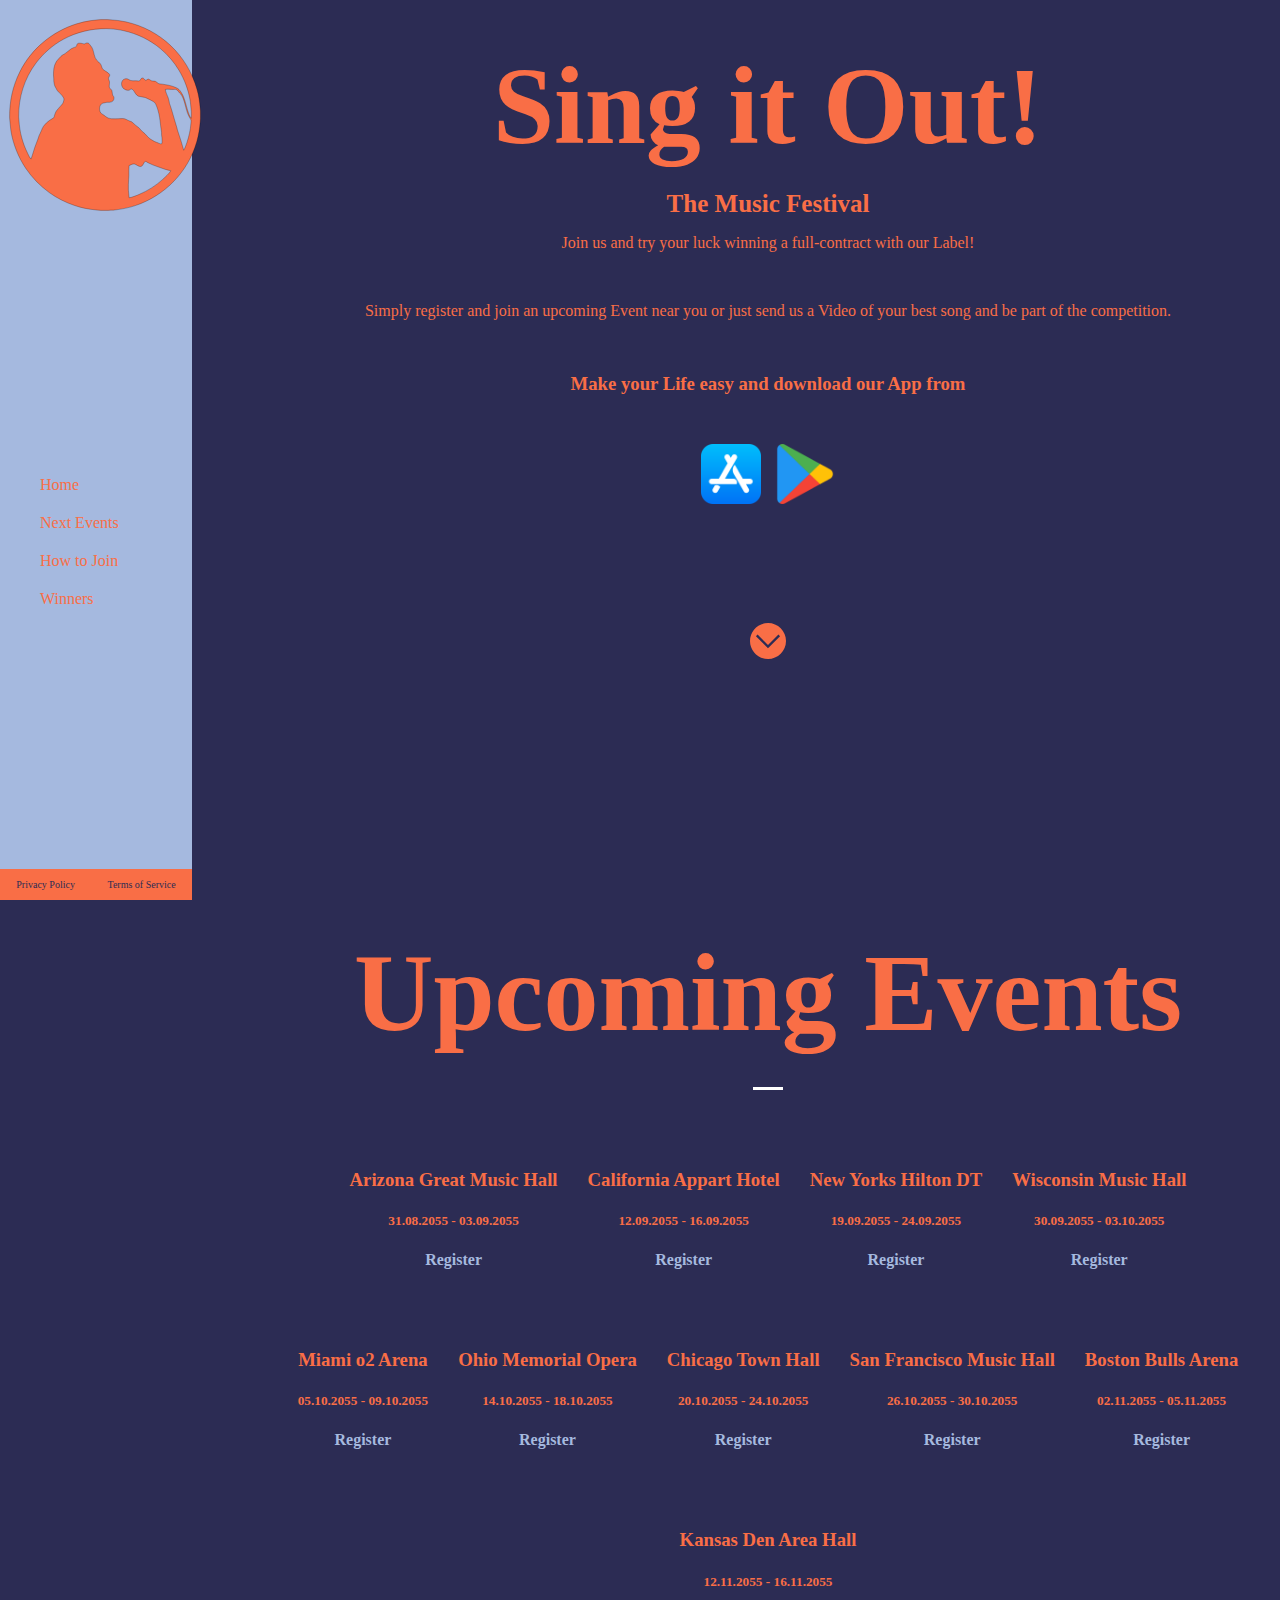
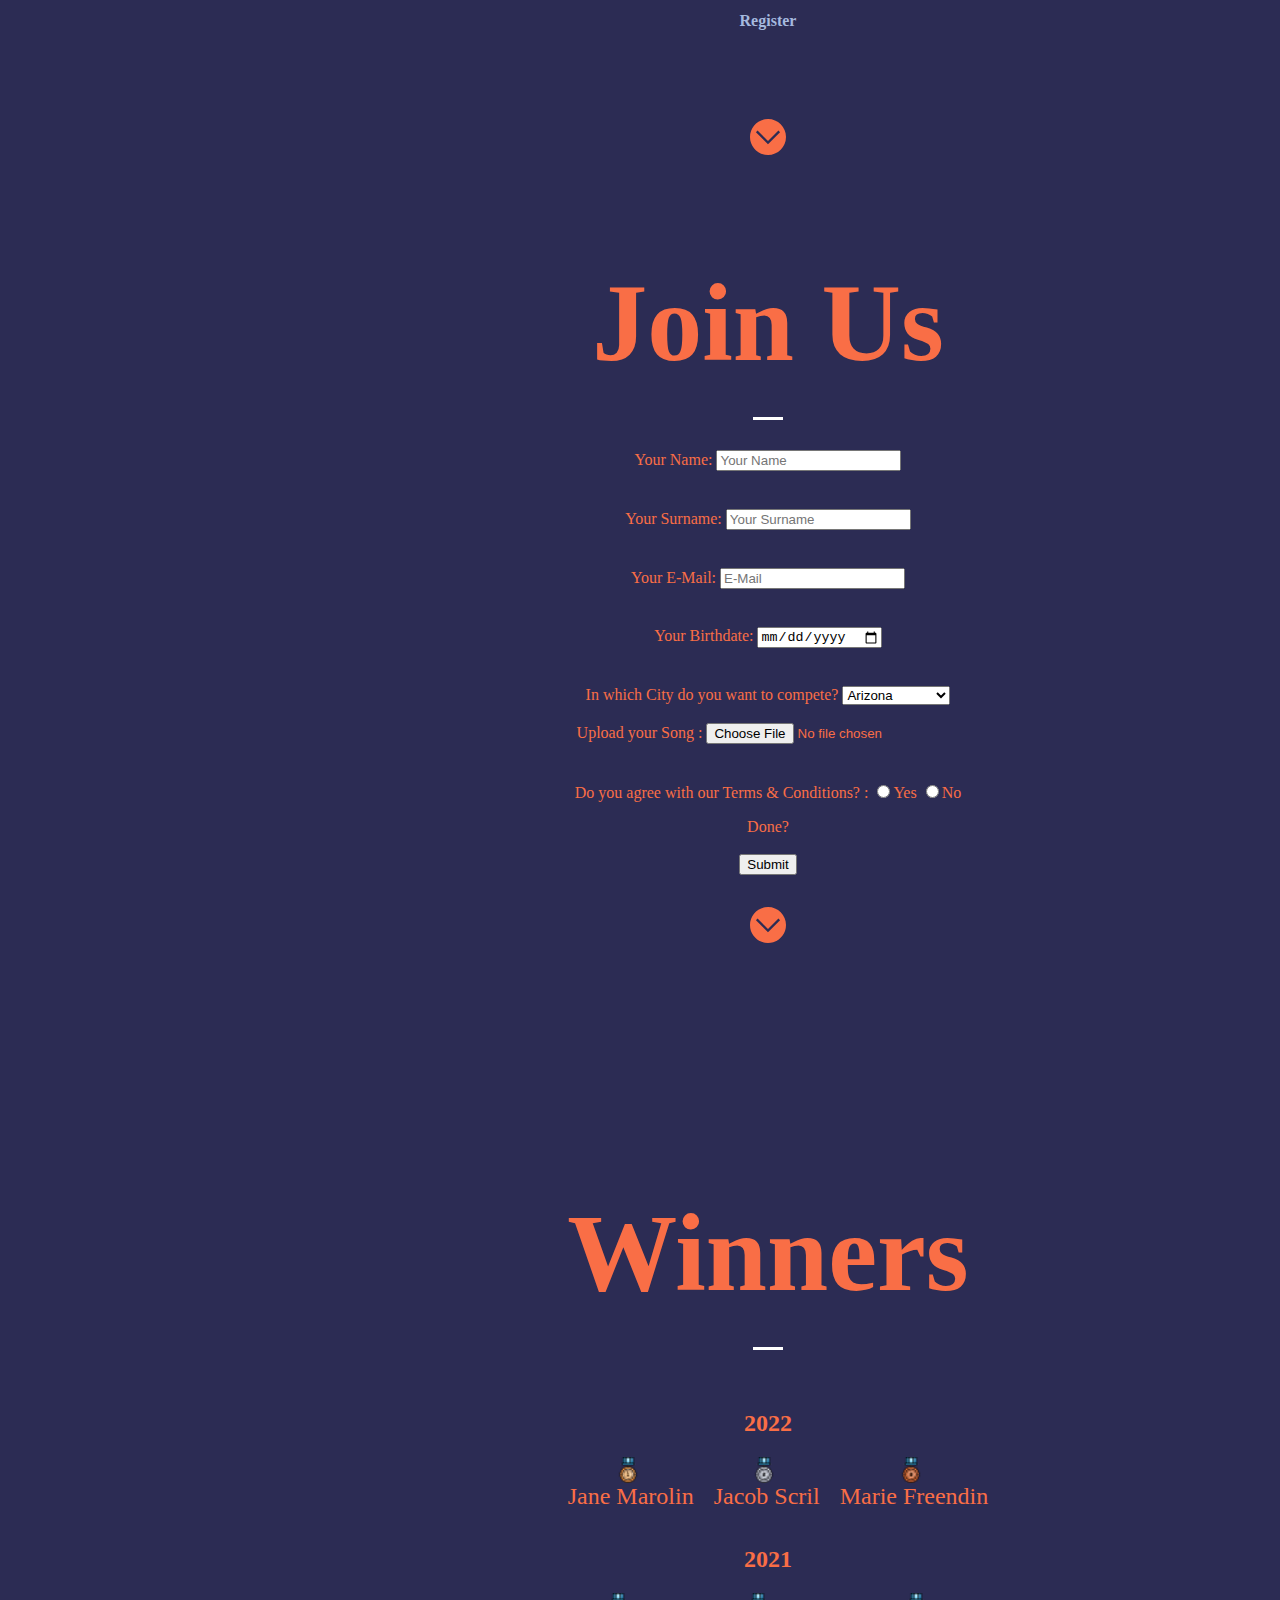
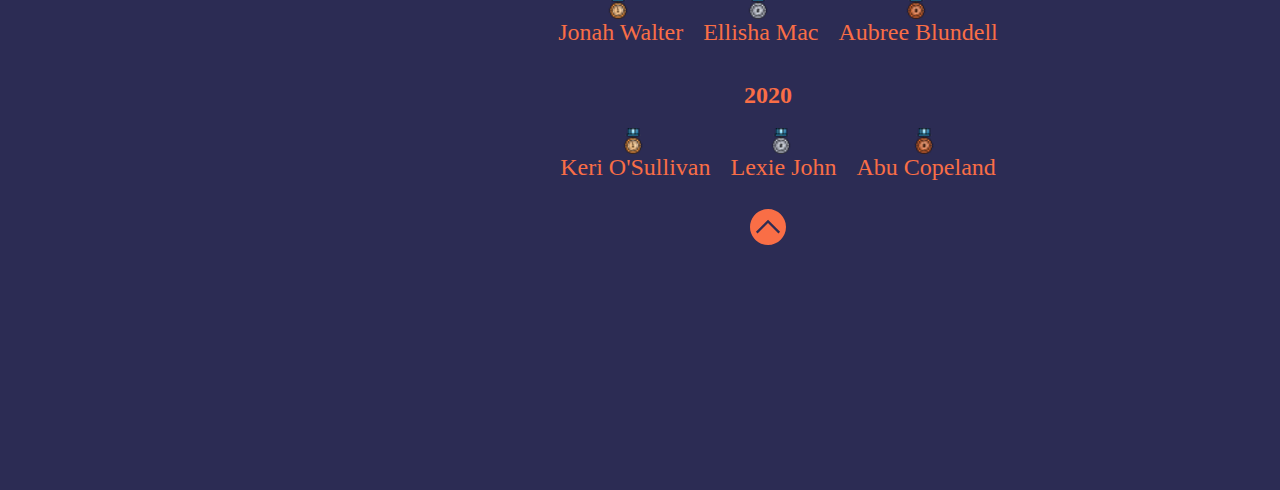
<file: index.html>
<!DOCTYPE html>
<html lang="en">
  <head>
    <meta charset="UTF-8" />
    <meta http-equiv="X-UA-Compatible" content="IE=edge" />
    <meta name="viewport" content="width=device-width, initial-scale=1.0" />
    <link rel="stylesheet" href="style.css" />
    <title>Sing it Out!</title>
  </head>

  <body>
    <header>
      <div class="logo" id="logo">
        <a href="#home">
          <img src="/assets/karaoke-160752.svg" alt="" />
        </a>
      </div>
      <nav id="main-nav">
        <i class="fa fa-bars" aria-hidden="true"></i>

        <ul class="open">
          <a href="#home">
            <li>Home</li>
          </a>
          <a href="#events">
            <li>Next Events</li>
          </a>
          <a href="#join">
            <li>How to Join</li>
          </a>
          <a href="#winners">
            <li>Winners</li>
          </a>
        </ul>
      </nav>

      <div class="legal">
        <ul>
          <a href="footer/privacy.html" target="_blank">
            <li>Privacy Policy</li>
          </a>
          <a href="footer/terms.html" target="_blank">
            <li>Terms of Service</li>
          </a>
        </ul>
      </div>
    </header>
    <main>
      <section id="home">
        <hr />
        <h1>Sing it Out!</h1>
        <h2>The Music Festival</h2>
        <p>Join us and try your luck winning a full-contract with our Label!</p>
        <br />
        <p>
          Simply register and join an upcoming Event near you or just send us a
          Video of your best song and be part of the competition.
        </p>
        <br />
        <div>
          <h3>Make your Life easy and download our App from</h3>
          <br />
          <br />

          <a href="https://apps.apple.com/" target="_blank">
            <img
              class="scroll"
              style="width: 50px; height: 50px; margin-right: 20px"
              src="/assets/appstore.png"
              alt=""
            />
          </a>

          <a href="https://play.google.com/" target="_blank">
            <img
              class="scroll"
              style="width: 50px; height: 50px"
              src="/assets/google-play.png"
              alt=""
            />
          </a>
        </div>
        <br />
        <br />
        <br />
        <br />
        <br />
        <br />

        <a class="scroll" href="#events">
          <img
            class="scroll"
            style="width: 30px; height: 60px"
            src="/assets/2203524_arrow_botton_down_menu_icon.svg"
            alt=""
            srcset=""
          />
        </a>
      </section>

      <!--Events-------------------------------------------------->

      <section id="events">
        <h3 class="eventtitle">Upcoming Events</h3>
        <hr />
        <div class="allevents">
          <div>
            <h3>Arizona Great Music Hall</h3>
            <h5>31.08.2055 - 03.09.2055</h5>
            <h4 class="joinusbanner">
              <a class="joinusbanner" href="#join">Register</a>
            </h4>
          </div>
          <div>
            <h3>California Appart Hotel</h3>
            <h5>12.09.2055 - 16.09.2055</h5>
            <h4 class="joinusbanner">
              <a class="joinusbanner" href="#join">Register</a>
            </h4>
          </div>
          <div>
            <h3>New Yorks Hilton DT</h3>
            <h5>19.09.2055 - 24.09.2055</h5>
            <h4 class="joinusbanner">
              <a class="joinusbanner" href="#join">Register</a>
            </h4>
          </div>
          <div>
            <h3>Wisconsin Music Hall</h3>
            <h5>30.09.2055 - 03.10.2055</h5>
            <h4 class="joinusbanner">
              <a class="joinusbanner" href="#join">Register</a>
            </h4>
          </div>
          <div>
            <h3>Miami o2 Arena</h3>
            <h5>05.10.2055 - 09.10.2055</h5>
            <h4 class="joinusbanner">
              <a class="joinusbanner" href="#join">Register</a>
            </h4>
          </div>
          <div>
            <h3>Ohio Memorial Opera</h3>
            <h5>14.10.2055 - 18.10.2055</h5>
            <h4 class="joinusbanner">
              <a class="joinusbanner" href="#join">Register</a>
            </h4>
          </div>
          <div>
            <h3>Chicago Town Hall</h3>
            <h5>20.10.2055 - 24.10.2055</h5>
            <h4 class="joinusbanner">
              <a class="joinusbanner" href="#join">Register</a>
            </h4>
          </div>
          <div>
            <h3>San Francisco Music Hall</h3>
            <h5>26.10.2055 - 30.10.2055</h5>
            <h4 class="joinusbanner">
              <a class="joinusbanner" href="#join">Register</a>
            </h4>
          </div>
          <div>
            <h3>Boston Bulls Arena</h3>
            <h5>02.11.2055 - 05.11.2055</h5>
            <h4 class="joinusbanner">
              <a class="joinusbanner" href="#join">Register</a>
            </h4>
          </div>
          <div>
            <h3>Kansas Den Area Hall</h3>
            <h5>12.11.2055 - 16.11.2055</h5>
            <h4 class="joinusbanner">
              <a class="joinusbanner" href="#join">Register</a>
            </h4>
          </div>
        </div>
        <br /><br />
        <a class="scroll" href="#join">
          <img
            class="scroll"
            style="width: 30px; height: 60px"
            src="/assets/2203524_arrow_botton_down_menu_icon.svg"
            alt=""
            srcset=""
          />
        </a>
      </section>

      <!--Join-------------------------------------------------->

      <section id="join">
        <h3 class="eventtitle">Join Us</h3>
        <hr />
        <form name="contact-form"action="">
            
            <label for="name">Your Name:
                <input type="text" placeholder="Your Name"required>
            </label>
            <br>
            <label for="surname">Your Surname:
                <input type="text" placeholder="Your Surname"required>
            </label>
            <br>
            <label for="email">Your E-Mail: <input placeholder="E-Mail"type="email" name="email" id="email" required>
            </label>
            <br>
            <label for="birthdate">Your Birthdate: 
                <input type="date" name="birthdate" id="birthdate" required>
                
            </label>
            <br>
            <label for="city">In which City do you want to compete?
                <select name="city" id="city">
                    <option value="Arizona">Arizona</option>
                    <option value="California">California</option>
                    <option value="New York">New York</option>
                    <option value="Wisconsin">Wisconsin</option>
                    <option value="Miami">Miami</option>
                    <option value="Ohio">Ohio</option>
                    <option value="Chicago">Chicago</option>
                    <option value="San Francisco">San Francisco</option>
                    <option value="Boston">Boston</option>
                    <option value="Kansas">Kansas</option>
                    
                </select>
            </label>
            <br>
            <label for="your song">Upload your Song :
                <input type="file" name="song" id="song" required>
            </label>
            <br>
            <label for="Agree">Do you agree with our Terms & Conditions? : 
                
                    <input type="radio" name="agree" id="yes">Yes
                    <input type="radio" name="agree" id="no">No
                </label>
                <label for="submit">
                    Done? <br> <br> <input type="submit" value="Submit" onclick="submitForm()">
                </label>
                <script>
                    function submitForm() {
                    document.contact-form.submit();
                    document.contact-form.reset();
                    }
                </script>
        </form>
        <a class="scroll" href="#winners">
          <img
            class="scroll"
            style="width: 30px; height: 60px"
            src="/assets/2203524_arrow_botton_down_menu_icon.svg"
            alt=""
            srcset=""
          />
        </a>
      </section>

      <!--Winners-------------------------------------------------->

      <section id="winners">
        <h3 class="eventtitle">Winners</h3>
        <hr />
        <div class="winner-all">
          <div class="winner">
            <h2>2022</h2>
            <ol>
              
              <li><img style="width: 26px; height:26px;"src="/assets/icons8-medal-20-2.png" alt="" />Jane Marolin</li>
              
              <li><img style="width: 26px; height:26px;"src="/assets/icons8-medal-20.png" alt="" />Jacob Scril</li>
              
              <li><img style="width: 26px; height:26px;"src="/assets/icons8-medal-20-3.png" alt="" />Marie Freendin</li>
            </ol>
          </div>

          <div class="winner">
            <h2>2021</h2>
            <ol>
              
              <li><img style="width: 26px; height:26px;"src="/assets/icons8-medal-20-2.png" alt="" />Jonah Walter</li>
             
              <li> <img style="width: 26px; height:26px;"src="/assets/icons8-medal-20.png" alt="" />Ellisha Mac</li>
              
              <li><img style="width: 26px; height:26px;"src="/assets/icons8-medal-20-3.png" alt="" />Aubree Blundell</li>
            </ol>
          </div>

          <div class="winner">
            <h2>2020</h2>
            <ol>
              
              <li><img style="width: 26px; height:26px;"src="/assets/icons8-medal-20-2.png" alt="" />Keri O'Sullivan</li>
              
              <li><img style="width: 26px; height:26px;"src="/assets/icons8-medal-20.png" alt="" />Lexie John</li>
              
              <li><img style="width: 26px; height:26px;"src="/assets/icons8-medal-20-3.png" alt="" /> Abu Copeland</li>
            </ol>
          </div>
        </div>
        <a class="scroll" href="#home">
          <img
            class="scroll"
            style="width: 30px; height: 60px"
            src="/assets/2203525_arrow_botton_menu_up_icon.svg"
            alt=""
            srcset=""
          />
        </a>
      </section>
    </main>
  </body>
</html>
</file>
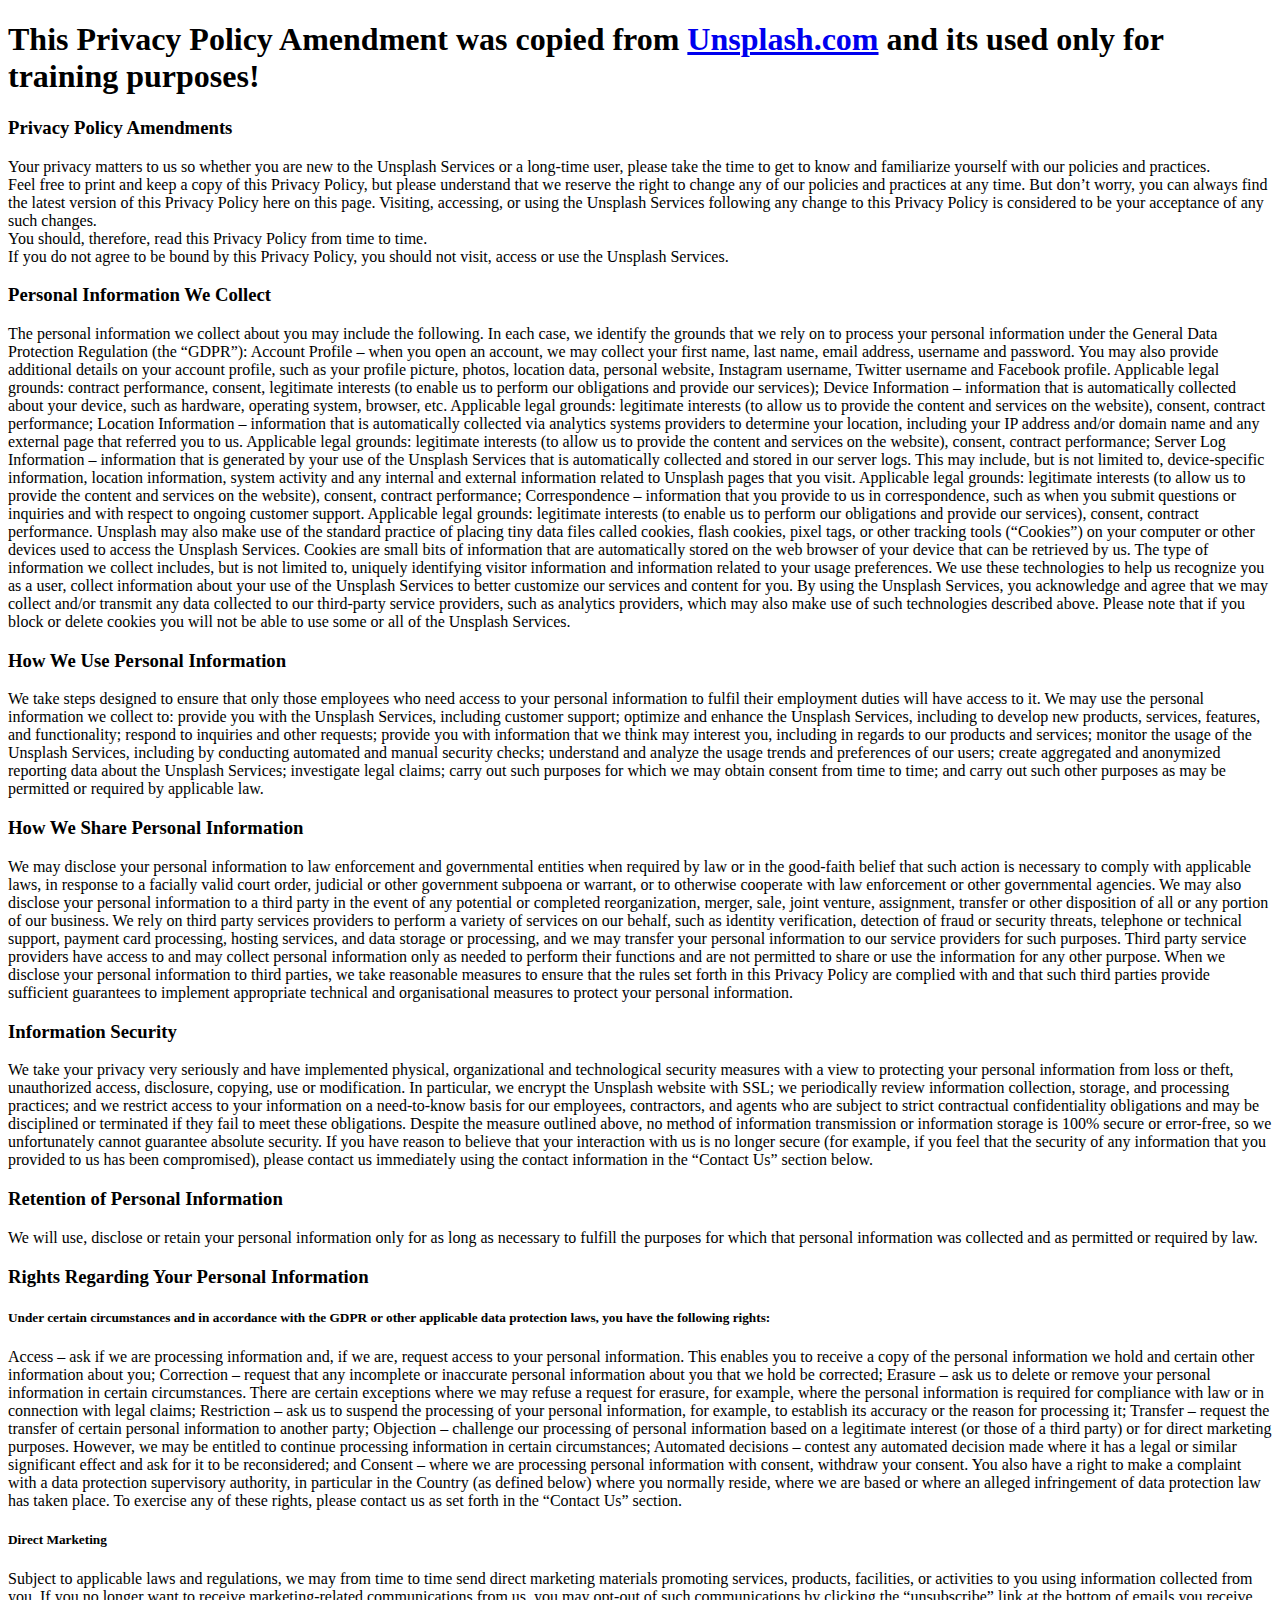
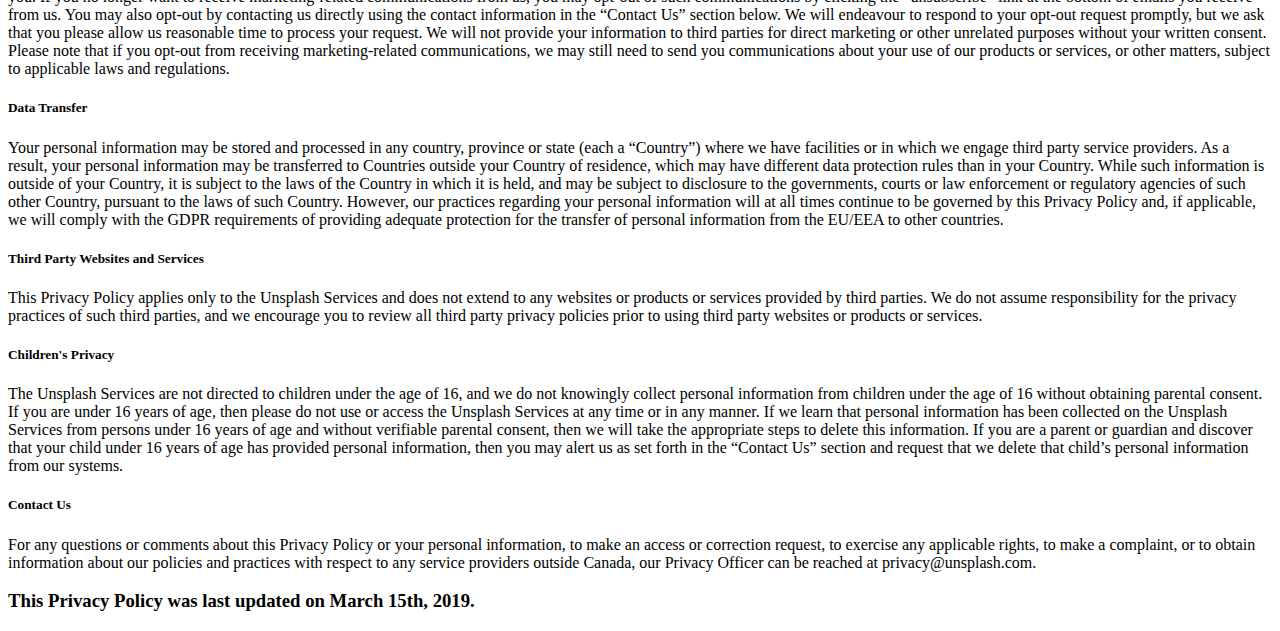
<file: footer/privacy.html>
<!DOCTYPE html>
<html lang="en">
  <head>
    <meta charset="UTF-8" />
    <meta http-equiv="X-UA-Compatible" content="IE=edge" />
    <meta name="viewport" content="width=device-width, initial-scale=1.0" />
    <title>Document</title>
  </head>
  <body>
    <h1>
      This Privacy Policy Amendment was copied from
      <a href="https://unsplash.com/privacy">Unsplash.com</a> and its used only for training purposes!
    </h1>
    <div>
      <h3>Privacy Policy Amendments</h3>
      Your privacy matters to us so whether you are new to the Unsplash Services
      or a long-time user, please take the time to get to know and familiarize
      yourself with our policies and practices. <br />
      Feel free to print and keep a copy of this Privacy Policy, but please
      understand that we reserve the right to change any of our policies and
      practices at any time. But don’t worry, you can always find the latest
      version of this Privacy Policy here on this page. Visiting, accessing, or
      using the Unsplash Services following any change to this Privacy Policy is
      considered to be your acceptance of any such changes. <br />
      You should, therefore, read this Privacy Policy from time to time. <br />
      If you do not agree to be bound by this Privacy Policy, you should not
      visit, access or use the Unsplash Services.
      <h3>Personal Information We Collect</h3>

      The personal information we collect about you may include the following.
      In each case, we identify the grounds that we rely on to process your
      personal information under the General Data Protection Regulation (the
      “GDPR”): Account Profile – when you open an account, we may collect your
      first name, last name, email address, username and password. You may also
      provide additional details on your account profile, such as your profile
      picture, photos, location data, personal website, Instagram username,
      Twitter username and Facebook profile. Applicable legal grounds: contract
      performance, consent, legitimate interests (to enable us to perform our
      obligations and provide our services); Device Information – information
      that is automatically collected about your device, such as hardware,
      operating system, browser, etc. Applicable legal grounds: legitimate
      interests (to allow us to provide the content and services on the
      website), consent, contract performance; Location Information –
      information that is automatically collected via analytics systems
      providers to determine your location, including your IP address and/or
      domain name and any external page that referred you to us. Applicable
      legal grounds: legitimate interests (to allow us to provide the content
      and services on the website), consent, contract performance; Server Log
      Information – information that is generated by your use of the Unsplash
      Services that is automatically collected and stored in our server logs.
      This may include, but is not limited to, device-specific information,
      location information, system activity and any internal and external
      information related to Unsplash pages that you visit. Applicable legal
      grounds: legitimate interests (to allow us to provide the content and
      services on the website), consent, contract performance; Correspondence –
      information that you provide to us in correspondence, such as when you
      submit questions or inquiries and with respect to ongoing customer
      support. Applicable legal grounds: legitimate interests (to enable us to
      perform our obligations and provide our services), consent, contract
      performance. Unsplash may also make use of the standard practice of
      placing tiny data files called cookies, flash cookies, pixel tags, or
      other tracking tools (“Cookies”) on your computer or other devices used to
      access the Unsplash Services. Cookies are small bits of information that
      are automatically stored on the web browser of your device that can be
      retrieved by us. The type of information we collect includes, but is not
      limited to, uniquely identifying visitor information and information
      related to your usage preferences. We use these technologies to help us
      recognize you as a user, collect information about your use of the
      Unsplash Services to better customize our services and content for you. By
      using the Unsplash Services, you acknowledge and agree that we may collect
      and/or transmit any data collected to our third-party service providers,
      such as analytics providers, which may also make use of such technologies
      described above. Please note that if you block or delete cookies you will
      not be able to use some or all of the Unsplash Services.
      <h3>How We Use Personal Information</h3>

      We take steps designed to ensure that only those employees who need access
      to your personal information to fulfil their employment duties will have
      access to it. We may use the personal information we collect to: provide
      you with the Unsplash Services, including customer support; optimize and
      enhance the Unsplash Services, including to develop new products,
      services, features, and functionality; respond to inquiries and other
      requests; provide you with information that we think may interest you,
      including in regards to our products and services; monitor the usage of
      the Unsplash Services, including by conducting automated and manual
      security checks; understand and analyze the usage trends and preferences
      of our users; create aggregated and anonymized reporting data about the
      Unsplash Services; investigate legal claims; carry out such purposes for
      which we may obtain consent from time to time; and carry out such other
      purposes as may be permitted or required by applicable law.
      <h3>How We Share Personal Information</h3>

      We may disclose your personal information to law enforcement and
      governmental entities when required by law or in the good-faith belief
      that such action is necessary to comply with applicable laws, in response
      to a facially valid court order, judicial or other government subpoena or
      warrant, or to otherwise cooperate with law enforcement or other
      governmental agencies. We may also disclose your personal information to a
      third party in the event of any potential or completed reorganization,
      merger, sale, joint venture, assignment, transfer or other disposition of
      all or any portion of our business. We rely on third party services
      providers to perform a variety of services on our behalf, such as identity
      verification, detection of fraud or security threats, telephone or
      technical support, payment card processing, hosting services, and data
      storage or processing, and we may transfer your personal information to
      our service providers for such purposes. Third party service providers
      have access to and may collect personal information only as needed to
      perform their functions and are not permitted to share or use the
      information for any other purpose. When we disclose your personal
      information to third parties, we take reasonable measures to ensure that
      the rules set forth in this Privacy Policy are complied with and that such
      third parties provide sufficient guarantees to implement appropriate
      technical and organisational measures to protect your personal
      information.
      <h3>Information Security</h3>

      We take your privacy very seriously and have implemented physical,
      organizational and technological security measures with a view to
      protecting your personal information from loss or theft, unauthorized
      access, disclosure, copying, use or modification. In particular, we
      encrypt the Unsplash website with SSL; we periodically review information
      collection, storage, and processing practices; and we restrict access to
      your information on a need-to-know basis for our employees, contractors,
      and agents who are subject to strict contractual confidentiality
      obligations and may be disciplined or terminated if they fail to meet
      these obligations. Despite the measure outlined above, no method of
      information transmission or information storage is 100% secure or
      error-free, so we unfortunately cannot guarantee absolute security. If you
      have reason to believe that your interaction with us is no longer secure
      (for example, if you feel that the security of any information that you
      provided to us has been compromised), please contact us immediately using
      the contact information in the “Contact Us” section below.
      <h3>Retention of Personal Information</h3>

      We will use, disclose or retain your personal information only for as long
      as necessary to fulfill the purposes for which that personal information
      was collected and as permitted or required by law.
      <h3>Rights Regarding Your Personal Information</h3>
      <h5>
        Under certain circumstances and in accordance with the GDPR or other
        applicable data protection laws, you have the following rights:
      </h5>

      Access – ask if we are processing information and, if we are, request
      access to your personal information. This enables you to receive a copy of
      the personal information we hold and certain other information about you;
      Correction – request that any incomplete or inaccurate personal
      information about you that we hold be corrected; Erasure – ask us to
      delete or remove your personal information in certain circumstances. There
      are certain exceptions where we may refuse a request for erasure, for
      example, where the personal information is required for compliance with
      law or in connection with legal claims; Restriction – ask us to suspend
      the processing of your personal information, for example, to establish its
      accuracy or the reason for processing it; Transfer – request the transfer
      of certain personal information to another party; Objection – challenge
      our processing of personal information based on a legitimate interest (or
      those of a third party) or for direct marketing purposes. However, we may
      be entitled to continue processing information in certain circumstances;
      Automated decisions – contest any automated decision made where it has a
      legal or similar significant effect and ask for it to be reconsidered; and
      Consent – where we are processing personal information with consent,
      withdraw your consent. You also have a right to make a complaint with a
      data protection supervisory authority, in particular in the Country (as
      defined below) where you normally reside, where we are based or where an
      alleged infringement of data protection law has taken place. To exercise
      any of these rights, please contact us as set forth in the “Contact Us”
      section.
      <h5>Direct Marketing</h5>

      Subject to applicable laws and regulations, we may from time to time send
      direct marketing materials promoting services, products, facilities, or
      activities to you using information collected from you. If you no longer
      want to receive marketing-related communications from us, you may opt-out
      of such communications by clicking the “unsubscribe” link at the bottom of
      emails you receive from us. You may also opt-out by contacting us directly
      using the contact information in the “Contact Us” section below. We will
      endeavour to respond to your opt-out request promptly, but we ask that you
      please allow us reasonable time to process your request. We will not
      provide your information to third parties for direct marketing or other
      unrelated purposes without your written consent. Please note that if you
      opt-out from receiving marketing-related communications, we may still need
      to send you communications about your use of our products or services, or
      other matters, subject to applicable laws and regulations.
      <h5>Data Transfer</h5>

      Your personal information may be stored and processed in any country,
      province or state (each a “Country”) where we have facilities or in which
      we engage third party service providers. As a result, your personal
      information may be transferred to Countries outside your Country of
      residence, which may have different data protection rules than in your
      Country. While such information is outside of your Country, it is subject
      to the laws of the Country in which it is held, and may be subject to
      disclosure to the governments, courts or law enforcement or regulatory
      agencies of such other Country, pursuant to the laws of such Country.
      However, our practices regarding your personal information will at all
      times continue to be governed by this Privacy Policy and, if applicable,
      we will comply with the GDPR requirements of providing adequate protection
      for the transfer of personal information from the EU/EEA to other
      countries.
      <h5>Third Party Websites and Services</h5>

      This Privacy Policy applies only to the Unsplash Services and does not
      extend to any websites or products or services provided by third parties.
      We do not assume responsibility for the privacy practices of such third
      parties, and we encourage you to review all third party privacy policies
      prior to using third party websites or products or services.
      <h5>Children's Privacy</h5>

      The Unsplash Services are not directed to children under the age of 16,
      and we do not knowingly collect personal information from children under
      the age of 16 without obtaining parental consent. If you are under 16
      years of age, then please do not use or access the Unsplash Services at
      any time or in any manner. If we learn that personal information has been
      collected on the Unsplash Services from persons under 16 years of age and
      without verifiable parental consent, then we will take the appropriate
      steps to delete this information. If you are a parent or guardian and
      discover that your child under 16 years of age has provided personal
      information, then you may alert us as set forth in the “Contact Us”
      section and request that we delete that child’s personal information from
      our systems.
      <h5>Contact Us</h5>

      For any questions or comments about this Privacy Policy or your personal
      information, to make an access or correction request, to exercise any
      applicable rights, to make a complaint, or to obtain information about our
      policies and practices with respect to any service providers outside
      Canada, our Privacy Officer can be reached at privacy@unsplash.com.
      <br />
      <h3>This Privacy Policy was last updated on March 15th, 2019.</h3>
    </div>
  </body>
</html>
</file>
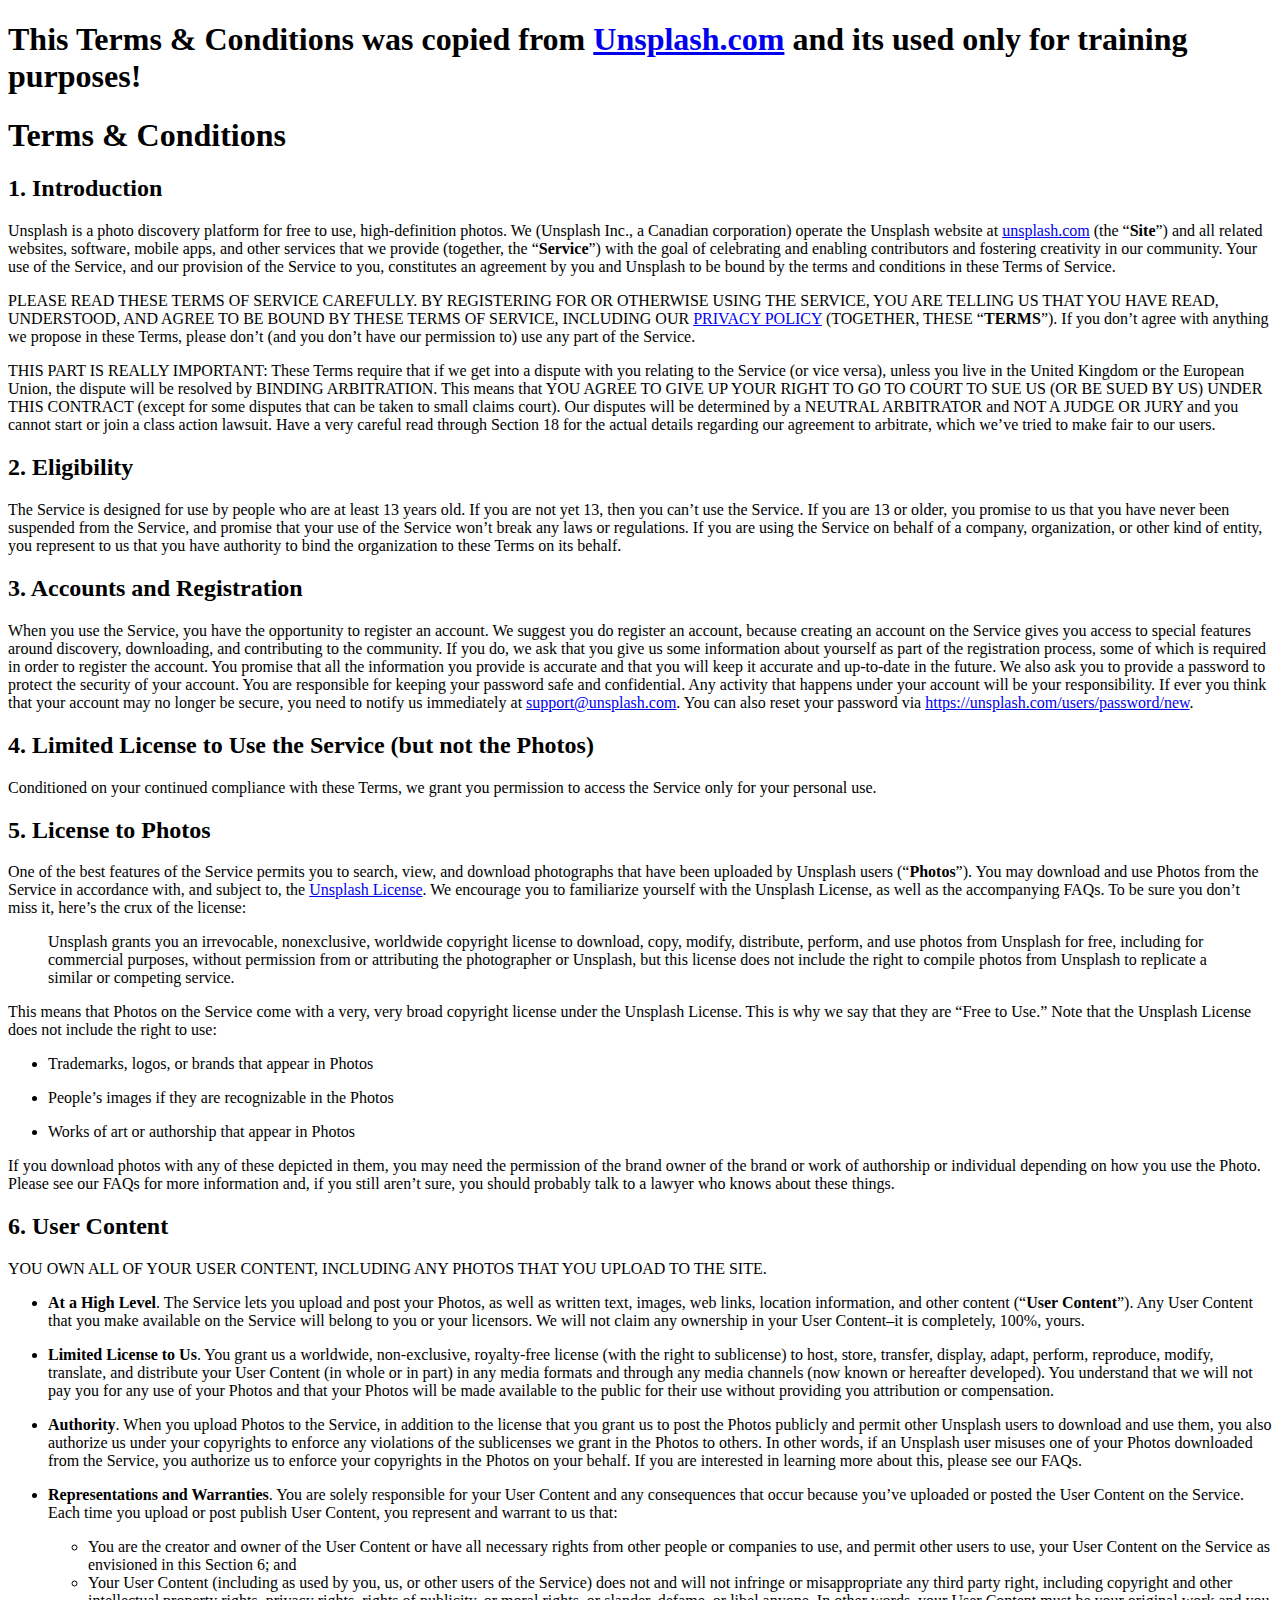
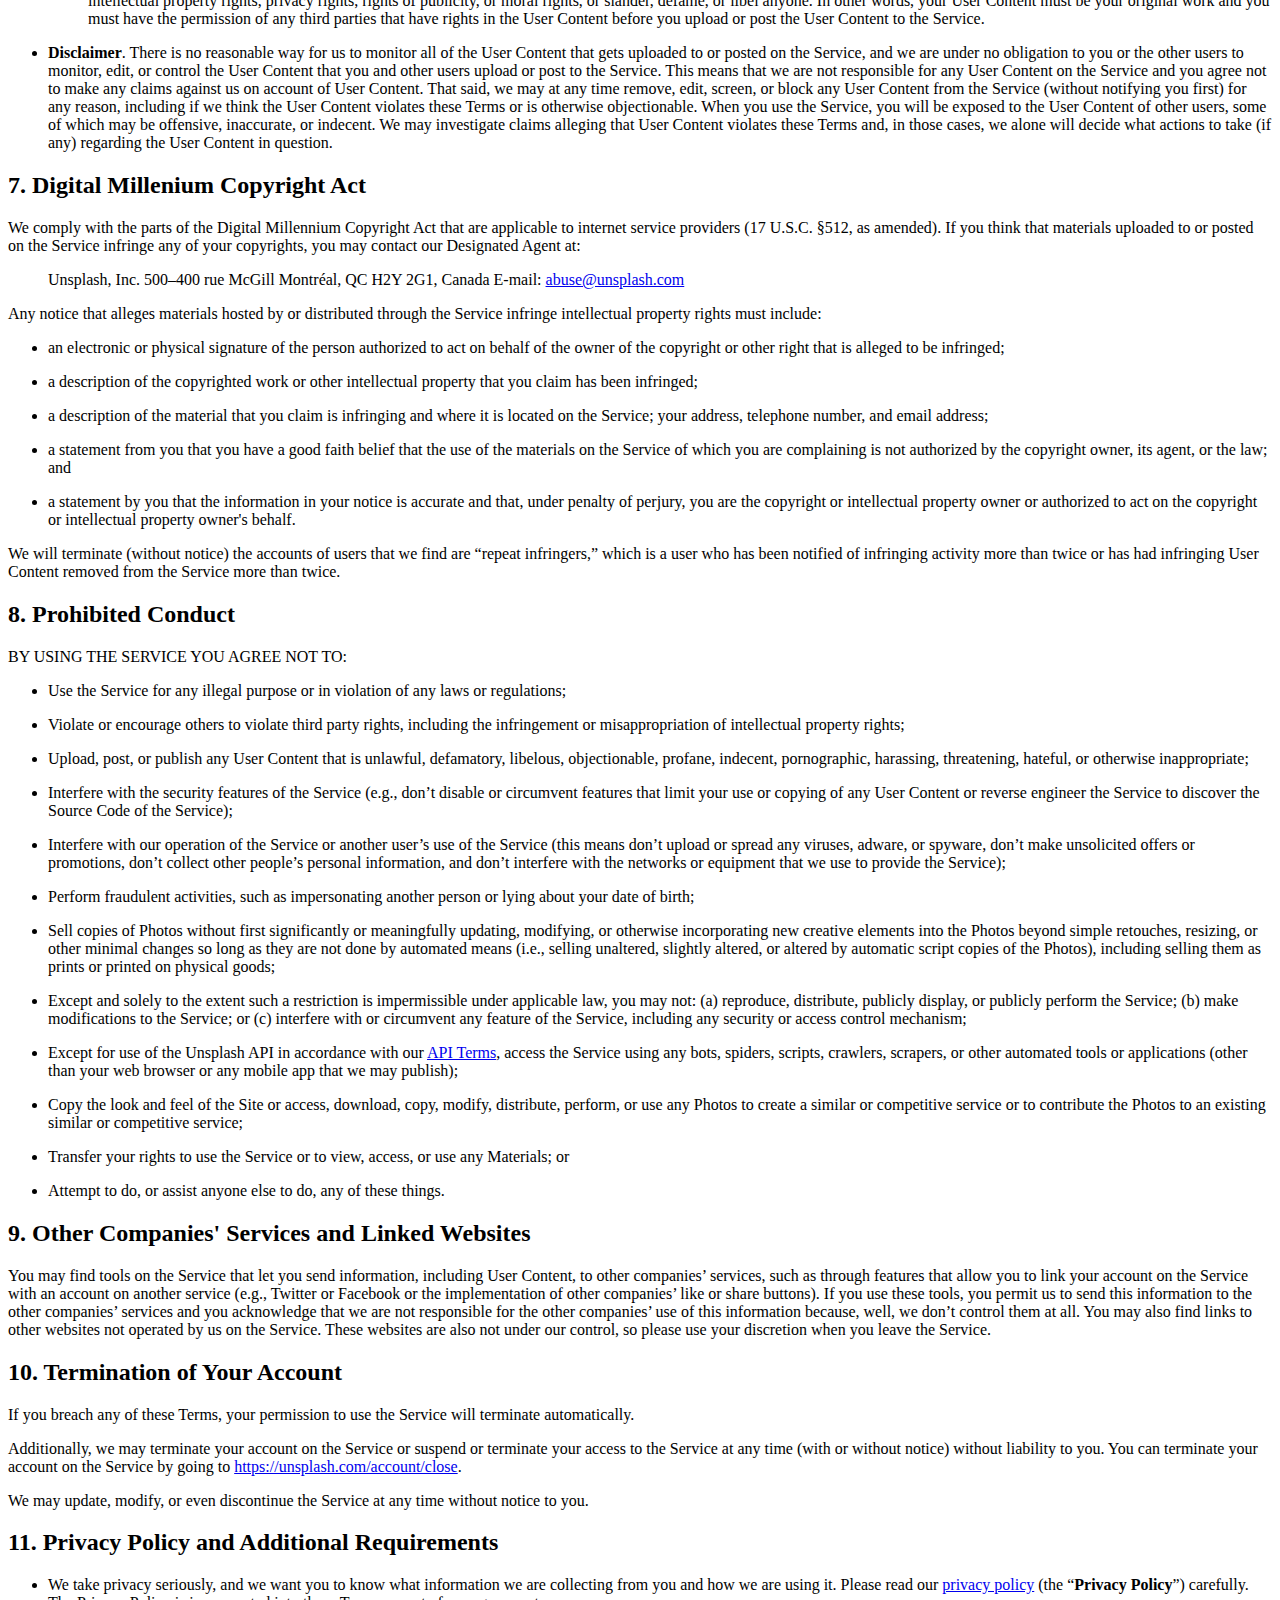
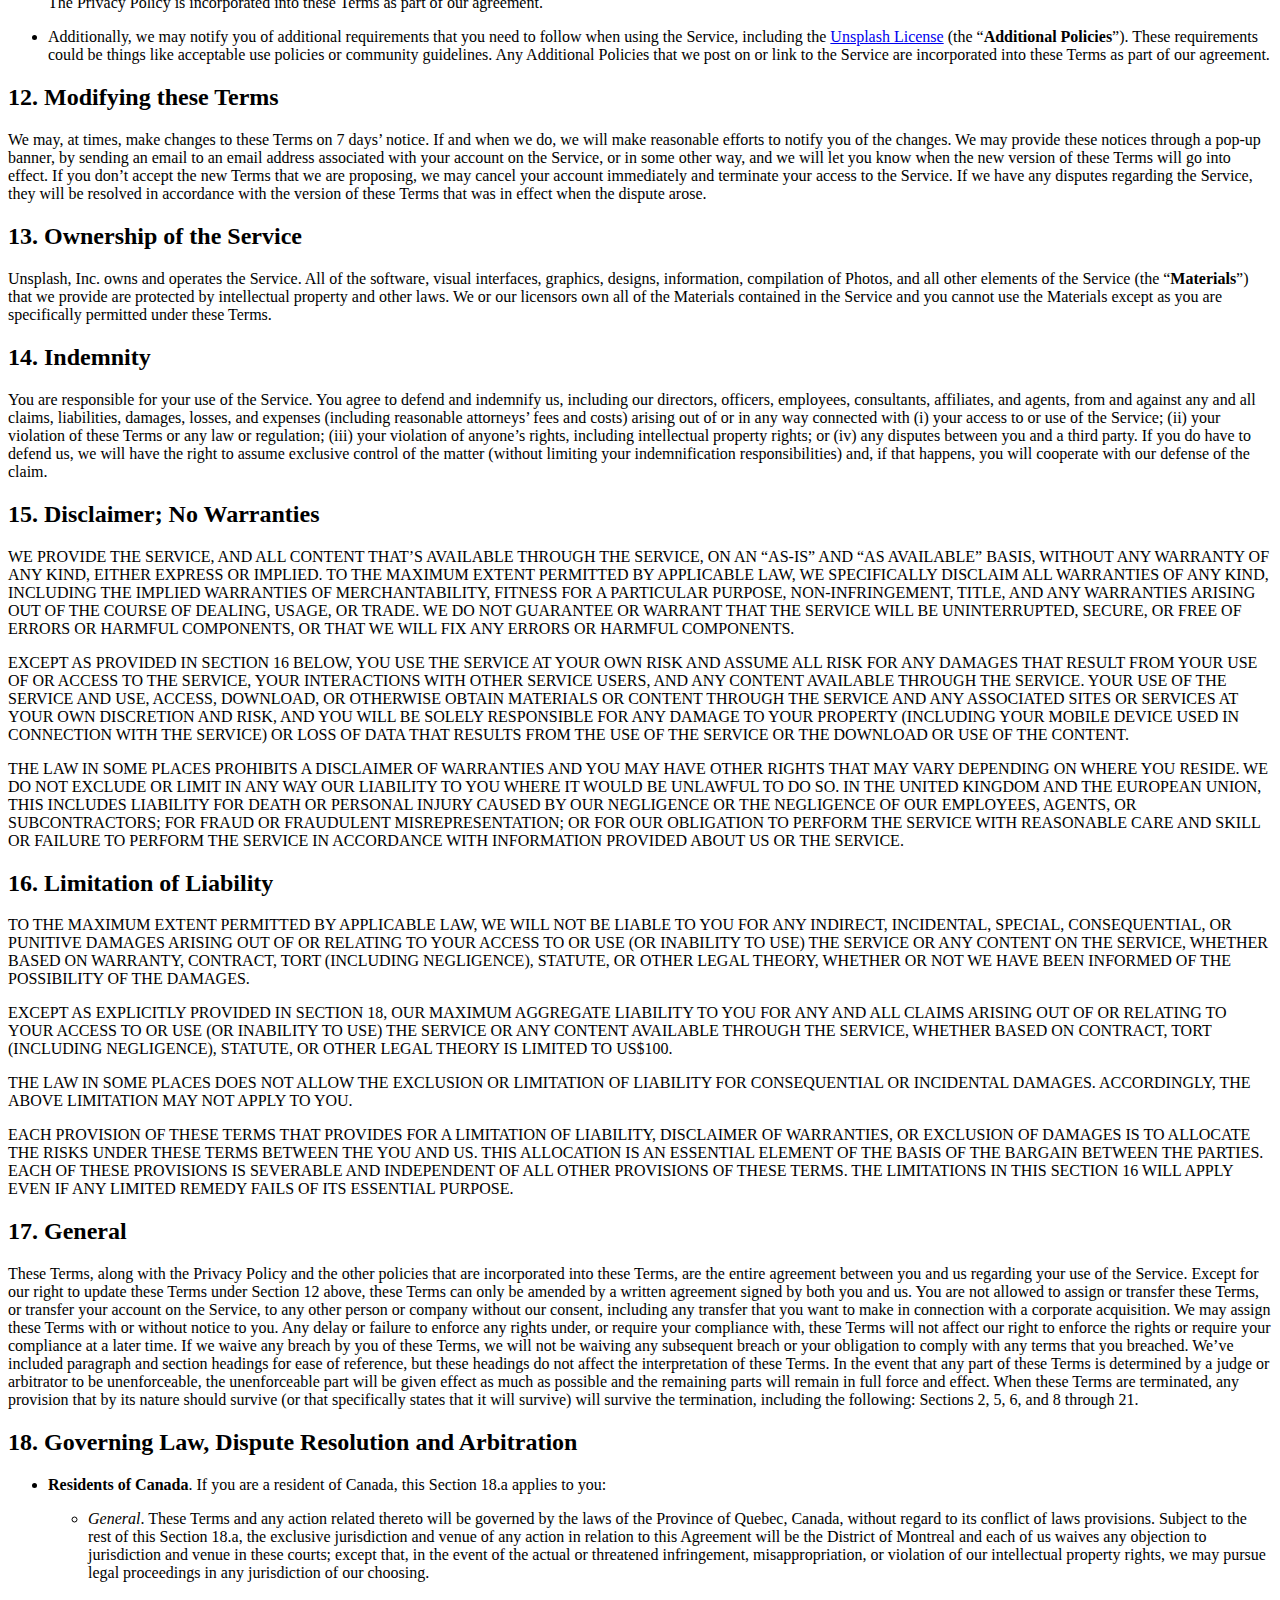
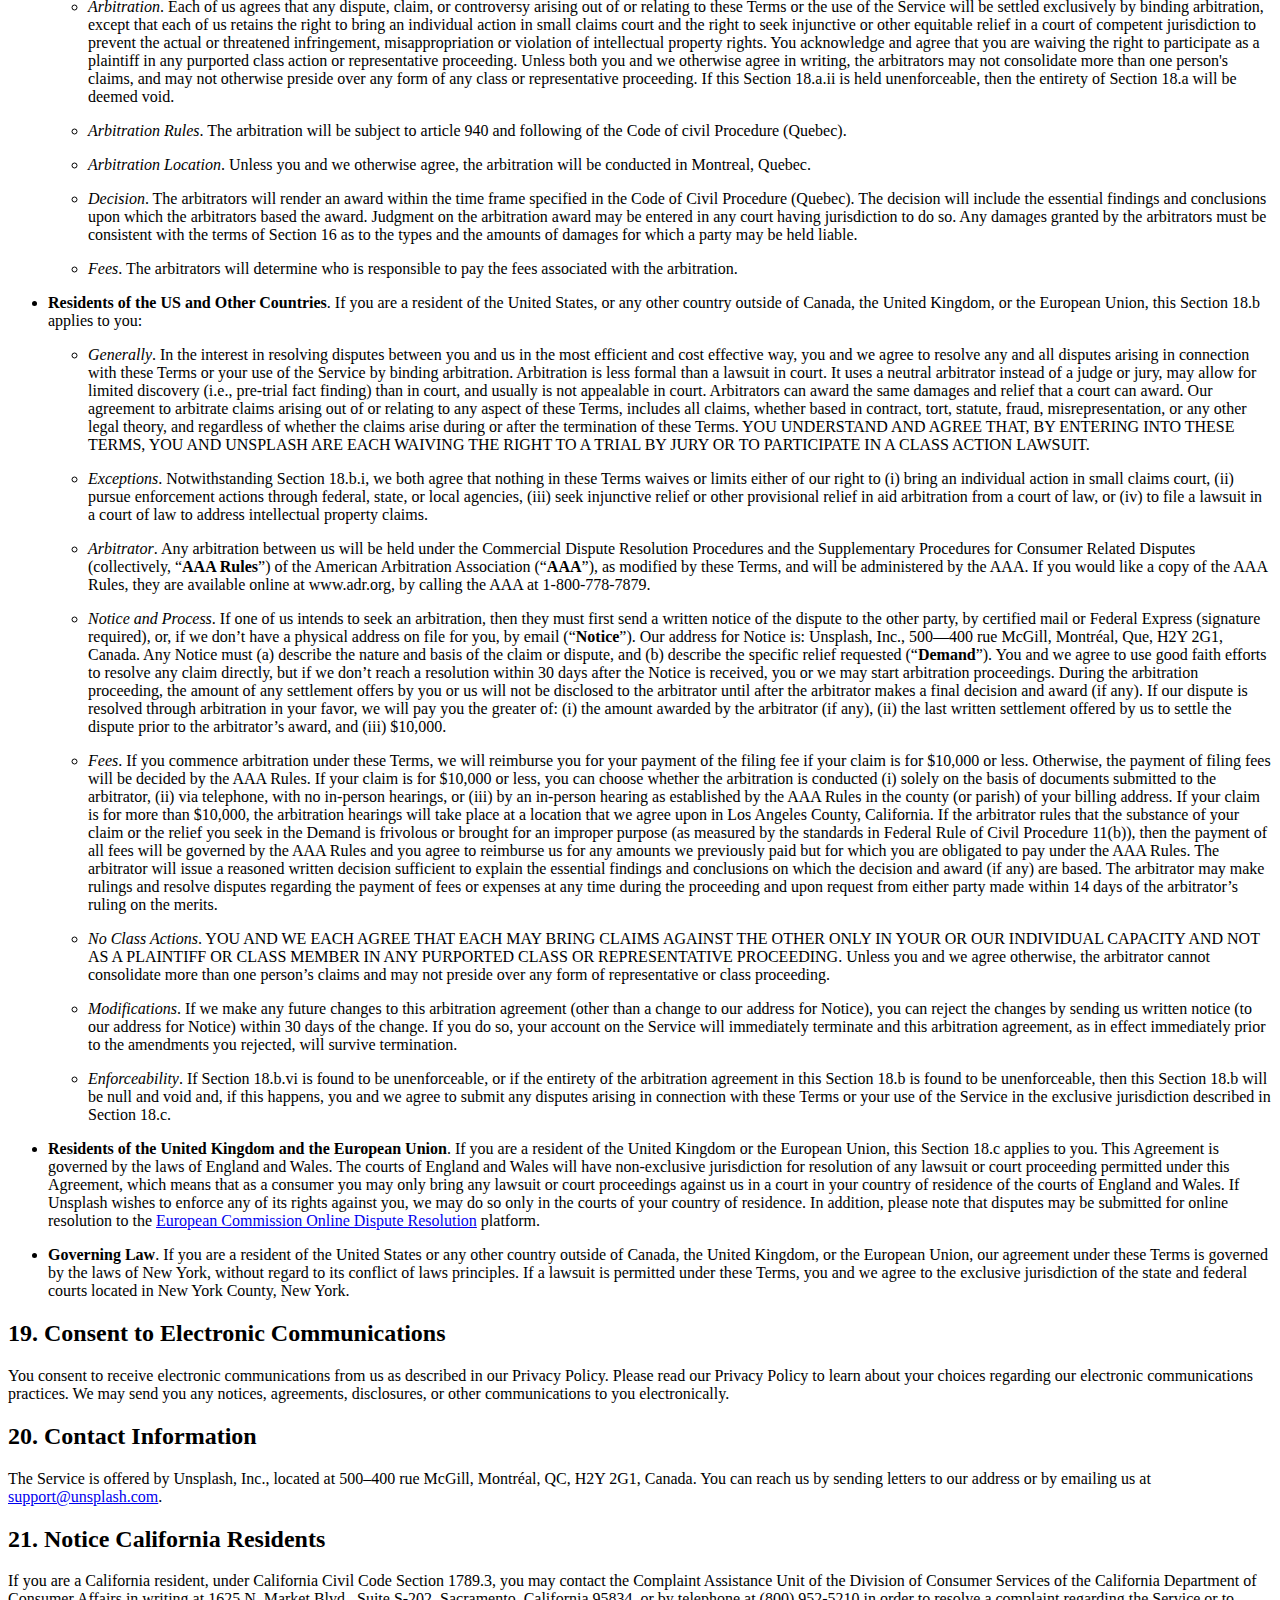
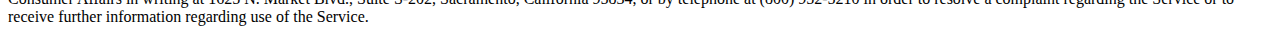
<file: footer/terms.html>
<!DOCTYPE html>
<html lang="en">
<head>
    <meta charset="UTF-8">
    <meta http-equiv="X-UA-Compatible" content="IE=edge">
    <meta name="viewport" content="width=device-width, initial-scale=1.0">
    <title>Document</title>
</head>
<body>
    <h1>
        This Terms & Conditions was copied from
        <a href="https://unsplash.com/terms">Unsplash.com</a> and its used only for training purposes!
      </h1>
<div>
    <div>
        <div>
            <div>
                <h1>Terms &amp; Conditions</h1>
                <div>
                    <div><div>
                        <span><h2>1. Introduction</h2>

    <p>Unsplash is a photo discovery platform for free to use, high-definition photos. We (Unsplash Inc., a Canadian corporation) operate the Unsplash website at <a href="/">unsplash.com</a> (the “<strong>Site</strong>”) and all related websites, software, mobile apps, and other services that we provide (together, the “<strong>Service</strong>”) with the goal of celebrating and enabling contributors and fostering creativity in our community. Your use of the Service, and our provision of the Service to you, constitutes an agreement by you and Unsplash to be bound by the terms and conditions in these Terms of Service.</p>
    <p>PLEASE READ THESE TERMS OF SERVICE CAREFULLY. BY REGISTERING FOR OR OTHERWISE USING THE SERVICE, YOU ARE TELLING US THAT YOU HAVE READ, UNDERSTOOD, AND AGREE TO BE BOUND BY THESE TERMS OF SERVICE, INCLUDING OUR <a href="/privacy">PRIVACY POLICY</a> (TOGETHER, THESE “<strong>TERMS</strong>”). If you don’t agree with anything we propose in these Terms, please don’t (and you don’t have our permission to) use any part of the Service.</p>
    <p>THIS PART IS REALLY IMPORTANT: These Terms require that if we get into a dispute with you relating to the Service (or vice versa), unless you live in the United Kingdom or the European Union, the dispute will be resolved by BINDING ARBITRATION. This means that YOU AGREE TO GIVE UP YOUR RIGHT TO GO TO COURT TO SUE US (OR BE SUED BY US) UNDER THIS CONTRACT (except for some disputes that can be taken to small claims court). Our disputes will be determined by a NEUTRAL ARBITRATOR and NOT A JUDGE OR JURY and you cannot start or join a class action lawsuit. Have a very careful read through Section 18 for the actual details regarding our agreement to arbitrate, which we’ve tried to make fair to our users.</p>
    <h2>2. Eligibility</h2>
    <p>The Service is designed for use by people who are at least 13 years old. If you are not yet 13, then you can’t use the Service. If you are 13 or older, you promise to us that you have never been suspended from the Service, and promise that your use of the Service won’t break any laws or regulations. If you are using the Service on behalf of a company, organization, or other kind of entity, you represent to us that you have authority to bind the organization to these Terms on its behalf.</p>
    <h2>3. Accounts and Registration</h2>
    <p>When you use the Service, you have the opportunity to register an account. We suggest you do register an account, because creating an account on the Service gives you access to special features around discovery, downloading, and contributing to the community. If you do, we ask that you give us some information about yourself as part of the registration process, some of which is required in order to register the account. You promise that all the information you provide is accurate and that you will keep it accurate and up-to-date in the future. We also ask you to provide a password to protect the security of your account. You are responsible for keeping your password safe and confidential. Any activity that happens under your account will be your responsibility. If ever you think that your account may no longer be secure, you need to notify us immediately at <a href="mailto:support@unsplash.com">support@unsplash.com</a>. You can also reset your password via <a href="https://unsplash.com/users/password/new">https://unsplash.com/users/password/new</a>.</p>
    <h2>4. Limited License to Use the Service (but not the Photos)</h2>
    <p>Conditioned on your continued compliance with these Terms, we grant you permission to access the Service only for your personal use.</p>
    <h2>5. License to Photos</h2>
    <p>One of the best features of the Service permits you to search, view, and download photographs that have been uploaded by Unsplash users (“<strong>Photos</strong>”). You may download and use Photos from the Service in accordance with, and subject to, the <a href="/license">Unsplash License</a>. We encourage you to familiarize yourself with the Unsplash License, as well as the accompanying FAQs. To be sure you don’t miss it, here’s the crux of the license:</p>
    <blockquote>
    <p>Unsplash grants you an irrevocable, nonexclusive, worldwide copyright license to download, copy, modify, distribute, perform, and use photos from Unsplash for free, including for commercial purposes, without permission from or attributing the photographer or Unsplash, but this license does not include the right to compile photos from Unsplash to replicate a similar or competing service.</p>
    </blockquote>
    <p>This means that Photos on the Service come with a very, very broad copyright license under the Unsplash License. This is why we say that they are “Free to Use.” Note that the Unsplash License does not include the right to use:</p>
    <ul>
    <li><p>Trademarks, logos, or brands that appear in Photos</p></li>
    <li><p>People’s images if they are recognizable in the Photos</p></li>
    <li><p>Works of art or authorship that appear in Photos</p></li>
    </ul>
    <p>If you download photos with any of these depicted in them, you may need the permission of the brand owner of the brand or work of authorship or individual depending on how you use the Photo. Please see our FAQs for more information and, if you still aren’t sure, you should probably talk to a lawyer who knows about these things.</p>
    <h2>6. User Content</h2>
    <p>YOU OWN ALL OF YOUR USER CONTENT, INCLUDING ANY PHOTOS THAT YOU UPLOAD TO THE SITE.</p>
    <ul>
    <li><p><strong>At a High Level</strong>. The Service lets you upload and post your Photos, as well as written text, images, web links, location information, and other content (“<strong>User Content</strong>”). Any User Content that you make available on the Service will belong to you or your licensors. We will not claim any ownership in your User Content–it is completely, 100%, yours.</p></li>
    <li><p><strong>Limited License to Us</strong>. You grant us a worldwide, non-exclusive, royalty-free license (with the right to sublicense) to host, store, transfer, display, adapt, perform, reproduce, modify, translate, and distribute your User Content (in whole or in part) in any media formats and through any media channels (now known or hereafter developed). You understand that we will not pay you for any use of your Photos and that your Photos will be made available to the public for their use without providing you attribution or compensation.</p></li>
    <li><p><strong>Authority</strong>. When you upload Photos to the Service, in addition to the license that you grant us to post the Photos publicly and permit other Unsplash users to download and use them, you also authorize us under your copyrights to enforce any violations of the sublicenses we grant in the Photos to others. In other words, if an Unsplash user misuses one of your Photos downloaded from the Service, you authorize us to enforce your copyrights in the Photos on your behalf. If you are interested in learning more about this, please see our FAQs.</p></li>
    <li><p><strong>Representations and Warranties</strong>. You are solely responsible for your User Content and any consequences that occur because you’ve uploaded or posted the User Content on the Service. Each time you upload or post publish User Content, you represent and warrant to us that:</p>
    <ul>
    <li>You are the creator and owner of the User Content or have all necessary rights from other people or companies to use, and permit other users to use, your User Content on the Service as envisioned in this Section 6; and</li>
    <li>Your User Content (including as used by you, us, or other users of the Service) does not and will not infringe or misappropriate any third party right, including copyright and other intellectual property rights, privacy rights, rights of publicity, or moral rights, or slander, defame, or libel anyone. In other words, your User Content must be your original work and you must have the permission of any third parties that have rights in the User Content before you upload or post the User Content to the Service.</li>
    </ul></li>
    <li><p><strong>Disclaimer</strong>. There is no reasonable way for us to monitor all of the User Content that gets uploaded to or posted on the Service, and we are under no obligation to you or the other users to monitor, edit, or control the User Content that you and other users upload or post to the Service. This means that we are not responsible for any User Content on the Service and you agree not to make any claims against us on account of User Content. That said, we may at any time remove, edit, screen, or block any User Content from the Service (without notifying you first) for any reason, including if we think the User Content violates these Terms or is otherwise objectionable. When you use the Service, you will be exposed to the User Content of other users, some of which may be offensive, inaccurate, or indecent. We may investigate claims alleging that User Content violates these Terms and, in those cases, we alone will decide what actions to take (if any) regarding the User Content in question.</p></li>
    </ul>
    <h2>7. Digital Millenium Copyright Act</h2>
    <p>We comply with the parts of the Digital Millennium Copyright Act that are applicable to internet service providers (17 U.S.C. §512, as amended). If you think that materials uploaded to or posted on the Service infringe any of your copyrights, you may contact our Designated Agent at:</p>
    <blockquote>
    <p>Unsplash, Inc.
    500–400 rue McGill
    Montréal, QC
    H2Y 2G1, Canada
    E-mail: <a href="mailto:abuse@unsplash.com">abuse@unsplash.com</a></p>
    </blockquote>
    <p>Any notice that alleges materials hosted by or distributed through the Service infringe intellectual property rights must include:</p>
    <ul>
    <li><p>an electronic or physical signature of the person authorized to act on behalf of the owner of the copyright or other right that is alleged to be infringed;</p></li>
    <li><p>a description of the copyrighted work or other intellectual property that you claim has been infringed;</p></li>
    <li><p>a description of the material that you claim is infringing and where it is located on the Service;
    your address, telephone number, and email address;</p></li>
    <li><p>a statement from you that you have a good faith belief that the use of the materials on the Service of which you are complaining is not authorized by the copyright owner, its agent, or the law; and</p></li>
    <li><p>a statement by you that the information in your notice is accurate and that, under penalty of perjury, you are the copyright or intellectual property owner or authorized to act on the copyright or intellectual property owner's behalf.</p></li>
    </ul>
    <p>We will terminate (without notice) the accounts of users that we find are “repeat infringers,” which is a user who has been notified of infringing activity more than twice or has had infringing User Content removed from the Service more than twice.</p>
    <h2>8. Prohibited Conduct</h2>
    <p>BY USING THE SERVICE YOU AGREE NOT TO:</p>
    <ul>
    <li><p>Use the Service for any illegal purpose or in violation of any laws or regulations;</p></li>
    <li><p>Violate or encourage others to violate third party rights, including the infringement or misappropriation of intellectual property rights;</p></li>
    <li><p>Upload, post, or publish any User Content that is unlawful, defamatory, libelous, objectionable, profane, indecent, pornographic, harassing, threatening, hateful, or otherwise inappropriate;</p></li>
    <li><p>Interfere with the security features of the Service (e.g., don’t disable or circumvent features that limit your use or copying of any User Content or reverse engineer the Service to discover the Source Code of the Service);</p></li>
    <li><p>Interfere with our operation of the Service or another user’s use of the Service (this means don’t upload or spread any viruses, adware, or spyware, don’t make unsolicited offers or promotions, don’t collect other people’s personal information, and don’t interfere with the networks or equipment that we use to provide the Service);</p></li>
    <li><p>Perform fraudulent activities, such as impersonating another person or lying about your date of birth;</p></li>
    <li><p>Sell copies of Photos without first significantly or meaningfully updating, modifying, or otherwise incorporating new creative elements into the Photos beyond simple retouches, resizing, or other minimal changes so long as they are not done by automated means (i.e., selling unaltered, slightly altered, or altered by automatic script copies of the Photos), including selling them as prints or printed on physical goods;</p></li>
    <li><p>Except and solely to the extent such a restriction is impermissible under applicable law, you may not: (a) reproduce, distribute, publicly display, or publicly perform the Service; (b) make modifications to the Service; or (c) interfere with or circumvent any feature of the Service, including any security or access control mechanism;</p></li>
    <li><p>Except for use of the Unsplash API in accordance with our <a href="/api-terms">API Terms</a>, access the Service using any bots, spiders, scripts, crawlers, scrapers, or other automated tools or applications (other than your web browser or any mobile app that we may publish);</p></li>
    <li><p>Copy the look and feel of the Site or access, download, copy, modify, distribute, perform, or use any Photos to create a similar or competitive service or to contribute the Photos to an existing similar or competitive service;</p></li>
    <li><p>Transfer your rights to use the Service or to view, access, or use any Materials; or</p></li>
    <li><p>Attempt to do, or assist anyone else to do, any of these things.</p></li>
    </ul>
    <h2>9. Other Companies' Services and Linked Websites</h2>
    <p>You may find tools on the Service that let you send information, including User Content, to other companies’ services, such as through features that allow you to link your account on the Service with an account on another service (e.g., Twitter or Facebook or the implementation of other companies’ like or share buttons). If you use these tools, you permit us to send this information to the other companies’ services and you acknowledge that we are not responsible for the other companies’ use of this information because, well, we don’t control them at all. You may also find links to other websites not operated by us on the Service. These websites are also not under our control, so please use your discretion when you leave the Service.</p>
    <h2>10. Termination of Your Account</h2>
    <p>If you breach any of these Terms, your permission to use the Service will terminate automatically.</p>
    <p>Additionally, we may terminate your account on the Service or suspend or terminate your access to the Service at any time (with or without notice) without liability to you. You can terminate your account on the Service by going to <a href="https://unsplash.com/account/close">https://unsplash.com/account/close</a>.</p>
    <p>We may update, modify, or even discontinue the Service at any time without notice to you.</p>
    <h2>11. Privacy Policy and Additional Requirements</h2>
    <ul>
    <li><p>We take privacy seriously, and we want you to know what information we are collecting from you and how we are using it. Please read our <a href="/privacy">privacy policy</a> (the “<strong>Privacy Policy</strong>”) carefully. The Privacy Policy is incorporated into these Terms as part of our agreement.</p></li>
    <li><p>Additionally, we may notify you of additional requirements that you need to follow when using the Service, including the <a href="/license">Unsplash License</a> (the “<strong>Additional Policies</strong>”). These requirements could be things like acceptable use policies or community guidelines. Any Additional Policies that we post on or link to the Service are incorporated into these Terms as part of our agreement.</p></li>
    </ul>
    <h2>12. Modifying these Terms</h2>
    <p>We may, at times, make changes to these Terms on 7 days’ notice. If and when we do, we will make reasonable efforts to notify you of the changes. We may provide these notices through a pop-up banner, by sending an email to an email address associated with your account on the Service, or in some other way, and we will let you know when the new version of these Terms will go into effect. If you don’t accept the new Terms that we are proposing, we may cancel your account immediately and terminate your access to the Service. If we have any disputes regarding the Service, they will be resolved in accordance with the version of these Terms that was in effect when the dispute arose.</p>
    <h2>13. Ownership of the Service</h2>
    <p>Unsplash, Inc. owns and operates the Service. All of the software, visual interfaces, graphics, designs, information, compilation of Photos, and all other elements of the Service (the “<strong>Materials</strong>”) that we provide are protected by intellectual property and other laws. We or our licensors own all of the Materials contained in the Service and you cannot use the Materials except as you are specifically permitted under these Terms.</p>
    <h2>14. Indemnity</h2>
    <p>You are responsible for your use of the Service. You agree to defend and indemnify us, including our directors, officers, employees, consultants, affiliates, and agents, from and against any and all claims, liabilities, damages, losses, and expenses (including reasonable attorneys’ fees and costs) arising out of or in any way connected with (i) your access to or use of the Service; (ii) your violation of these Terms or any law or regulation; (iii) your violation of anyone’s rights, including intellectual property rights; or (iv) any disputes between you and a third party. If you do have to defend us, we will have the right to assume exclusive control of the matter (without limiting your indemnification responsibilities) and, if that happens, you will cooperate with our defense of the claim.</p>
    <h2>15. Disclaimer; No Warranties</h2>
    <p>WE PROVIDE THE SERVICE, AND ALL CONTENT THAT’S AVAILABLE THROUGH THE SERVICE, ON AN “AS-IS” AND “AS AVAILABLE” BASIS, WITHOUT ANY WARRANTY OF ANY KIND, EITHER EXPRESS OR IMPLIED. TO THE MAXIMUM EXTENT PERMITTED BY APPLICABLE LAW, WE SPECIFICALLY DISCLAIM ALL WARRANTIES OF ANY KIND, INCLUDING THE IMPLIED WARRANTIES OF MERCHANTABILITY, FITNESS FOR A PARTICULAR PURPOSE, NON-INFRINGEMENT, TITLE, AND ANY WARRANTIES ARISING OUT OF THE COURSE OF DEALING, USAGE, OR TRADE. WE DO NOT GUARANTEE OR WARRANT THAT THE SERVICE WILL BE UNINTERRUPTED, SECURE, OR FREE OF ERRORS OR HARMFUL COMPONENTS, OR THAT WE WILL FIX ANY ERRORS OR HARMFUL COMPONENTS.</p>
    <p>EXCEPT AS PROVIDED IN SECTION 16 BELOW, YOU USE THE SERVICE AT YOUR OWN RISK AND ASSUME ALL RISK FOR ANY DAMAGES THAT RESULT FROM YOUR USE OF OR ACCESS TO THE SERVICE, YOUR INTERACTIONS WITH OTHER SERVICE USERS, AND ANY CONTENT AVAILABLE THROUGH THE SERVICE. YOUR USE OF THE SERVICE AND USE, ACCESS, DOWNLOAD, OR OTHERWISE OBTAIN MATERIALS OR CONTENT THROUGH THE SERVICE AND ANY ASSOCIATED SITES OR SERVICES AT YOUR OWN DISCRETION AND RISK, AND YOU WILL BE SOLELY RESPONSIBLE FOR ANY DAMAGE TO YOUR PROPERTY (INCLUDING YOUR MOBILE DEVICE USED IN CONNECTION WITH THE SERVICE) OR LOSS OF DATA THAT RESULTS FROM THE USE OF THE SERVICE OR THE DOWNLOAD OR USE OF THE CONTENT.</p>
    <p>THE LAW IN SOME PLACES PROHIBITS A DISCLAIMER OF WARRANTIES AND YOU MAY HAVE OTHER RIGHTS THAT MAY VARY DEPENDING ON WHERE YOU RESIDE. WE DO NOT EXCLUDE OR LIMIT IN ANY WAY OUR LIABILITY TO YOU WHERE IT WOULD BE UNLAWFUL TO DO SO. IN THE UNITED KINGDOM AND THE EUROPEAN UNION, THIS INCLUDES LIABILITY FOR DEATH OR PERSONAL INJURY CAUSED BY OUR NEGLIGENCE OR THE NEGLIGENCE OF OUR EMPLOYEES, AGENTS, OR SUBCONTRACTORS; FOR FRAUD OR FRAUDULENT MISREPRESENTATION; OR FOR OUR OBLIGATION TO PERFORM THE SERVICE WITH REASONABLE CARE AND SKILL OR FAILURE TO PERFORM THE SERVICE IN ACCORDANCE WITH INFORMATION PROVIDED ABOUT US OR THE SERVICE.</p>
    <h2>16. Limitation of Liability</h2>
    <p>TO THE MAXIMUM EXTENT PERMITTED BY APPLICABLE LAW, WE WILL NOT BE LIABLE TO YOU FOR ANY INDIRECT, INCIDENTAL, SPECIAL, CONSEQUENTIAL, OR PUNITIVE DAMAGES ARISING OUT OF OR RELATING TO YOUR ACCESS TO OR USE (OR INABILITY TO USE) THE SERVICE OR ANY CONTENT ON THE SERVICE, WHETHER BASED ON WARRANTY, CONTRACT, TORT (INCLUDING NEGLIGENCE), STATUTE, OR OTHER LEGAL THEORY, WHETHER OR NOT WE HAVE BEEN INFORMED OF THE POSSIBILITY OF THE DAMAGES.</p>
    <p>EXCEPT AS EXPLICITLY PROVIDED IN SECTION 18, OUR MAXIMUM AGGREGATE LIABILITY TO YOU FOR ANY AND ALL CLAIMS ARISING OUT OF OR RELATING TO YOUR ACCESS TO OR USE (OR INABILITY TO USE) THE SERVICE OR ANY CONTENT AVAILABLE THROUGH THE SERVICE, WHETHER BASED ON CONTRACT, TORT (INCLUDING NEGLIGENCE), STATUTE, OR OTHER LEGAL THEORY IS LIMITED TO US$100.</p>
    <p>THE LAW IN SOME PLACES DOES NOT ALLOW THE EXCLUSION OR LIMITATION OF LIABILITY FOR CONSEQUENTIAL OR INCIDENTAL DAMAGES. ACCORDINGLY, THE ABOVE LIMITATION MAY NOT APPLY TO YOU.</p>
    <p>EACH PROVISION OF THESE TERMS THAT PROVIDES FOR A LIMITATION OF LIABILITY, DISCLAIMER OF WARRANTIES, OR EXCLUSION OF DAMAGES IS TO ALLOCATE THE RISKS UNDER THESE TERMS BETWEEN THE YOU AND US. THIS ALLOCATION IS AN ESSENTIAL ELEMENT OF THE BASIS OF THE BARGAIN BETWEEN THE PARTIES. EACH OF THESE PROVISIONS IS SEVERABLE AND INDEPENDENT OF ALL OTHER PROVISIONS OF THESE TERMS. THE LIMITATIONS IN THIS SECTION 16 WILL APPLY EVEN IF ANY LIMITED REMEDY FAILS OF ITS ESSENTIAL PURPOSE.</p>
    <h2>17. General</h2>
    <p>These Terms, along with the Privacy Policy and the other policies that are incorporated into these Terms, are the entire agreement between you and us regarding your use of the Service. Except for our right to update these Terms under Section 12 above, these Terms can only be amended by a written agreement signed by both you and us. You are not allowed to assign or transfer these Terms, or transfer your account on the Service, to any other person or company without our consent, including any transfer that you want to make in connection with a corporate acquisition. We may assign these Terms with or without notice to you. Any delay or failure to enforce any rights under, or require your compliance with, these Terms will not affect our right to enforce the rights or require your compliance at a later time. If we waive any breach by you of these Terms, we will not be waiving any subsequent breach or your obligation to comply with any terms that you breached. We’ve included paragraph and section headings for ease of reference, but these headings do not affect the interpretation of these Terms. In the event that any part of these Terms is determined by a judge or arbitrator to be unenforceable, the unenforceable part will be given effect as much as possible and the remaining parts will remain in full force and effect. When these Terms are terminated, any provision that by its nature should survive (or that specifically states that it will survive) will survive the termination, including the following: Sections 2, 5, 6, and 8 through 21.</p>
    <h2>18. Governing Law, Dispute Resolution and Arbitration</h2>
    <ul>
    <li><p><strong>Residents of Canada</strong>. If you are a resident of Canada, this Section 18.a applies to you:</p>
    <ul>
    <li><p><em>General</em>. These Terms and any action related thereto will be governed by the laws of the Province of Quebec, Canada, without regard to its conflict of laws provisions. Subject to the rest of this Section 18.a, the exclusive jurisdiction and venue of any action in relation to this Agreement will be the District of Montreal and each of us waives any objection to jurisdiction and venue in these courts; except that, in the event of the actual or threatened infringement, misappropriation, or violation of our intellectual property rights, we may pursue legal proceedings in any jurisdiction of our choosing.</p></li>
    <li><p><em>Arbitration</em>. Each of us agrees that any dispute, claim, or controversy arising out of or relating to these Terms or the use of the Service will be settled exclusively by binding arbitration, except that each of us retains the right to bring an individual action in small claims court and the right to seek injunctive or other equitable relief in a court of competent jurisdiction to prevent the actual or threatened infringement, misappropriation or violation of intellectual property rights. You acknowledge and agree that you are waiving the right to participate as a plaintiff in any purported class action or representative proceeding. Unless both you and we otherwise agree in writing, the arbitrators may not consolidate more than one person's claims, and may not otherwise preside over any form of any class or representative proceeding. If this Section 18.a.ii is held unenforceable, then the entirety of Section 18.a will be deemed void.</p></li>
    <li><p><em>Arbitration Rules</em>. The arbitration will be subject to article 940 and following of the Code of civil Procedure (Quebec).</p></li>
    <li><p><em>Arbitration Location</em>. Unless you and we otherwise agree, the arbitration will be conducted in Montreal, Quebec.</p></li>
    <li><p><em>Decision</em>. The arbitrators will render an award within the time frame specified in the Code of Civil Procedure (Quebec). The decision will include the essential findings and conclusions upon which the arbitrators based the award. Judgment on the arbitration award may be entered in any court having jurisdiction to do so. Any damages granted by the arbitrators must be consistent with the terms of Section 16 as to the types and the amounts of damages for which a party may be held liable.</p></li>
    <li><p><em>Fees</em>. The arbitrators will determine who is responsible to pay the fees associated with the arbitration.</p></li>
    </ul></li>
    <li><p><strong>Residents of the US and Other Countries</strong>. If you are a resident of the United States, or any other country outside of Canada, the United Kingdom, or the European Union, this Section 18.b applies to you:</p>
    <ul>
    <li><p><em>Generally</em>. In the interest in resolving disputes between you and us in the most efficient and cost effective way, you and we agree to resolve any and all disputes arising in connection with these Terms or your use of the Service by binding arbitration. Arbitration is less formal than a lawsuit in court. It uses a neutral arbitrator instead of a judge or jury, may allow for limited discovery (i.e., pre-trial fact finding) than in court, and usually is not appealable in court. Arbitrators can award the same damages and relief that a court can award. Our agreement to arbitrate claims arising out of or relating to any aspect of these Terms, includes all claims, whether based in contract, tort, statute, fraud, misrepresentation, or any other legal theory, and regardless of whether the claims arise during or after the termination of these Terms. YOU UNDERSTAND AND AGREE THAT, BY ENTERING INTO THESE TERMS, YOU AND UNSPLASH ARE EACH WAIVING THE RIGHT TO A TRIAL BY JURY OR TO PARTICIPATE IN A CLASS ACTION LAWSUIT.</p></li>
    <li><p><em>Exceptions</em>. Notwithstanding Section 18.b.i, we both agree that nothing in these Terms waives or limits either of our right to (i) bring an individual action in small claims court, (ii) pursue enforcement actions through federal, state, or local agencies, (iii) seek injunctive relief or other provisional relief in aid arbitration from a court of law, or (iv) to file a lawsuit in a court of law to address intellectual property claims.</p></li>
    <li><p><em>Arbitrator</em>. Any arbitration between us will be held under the Commercial Dispute Resolution Procedures and the Supplementary Procedures for Consumer Related Disputes (collectively, “<strong>AAA Rules</strong>”) of the American Arbitration Association (“<strong>AAA</strong>”), as modified by these Terms, and will be administered by the AAA. If you would like a copy of the AAA Rules, they are available online at www.adr.org, by calling the AAA at 1-800-778-7879.</p></li>
    <li><p><em>Notice and Process</em>. If one of us intends to seek an arbitration, then they must first send a written notice of the dispute to the other party, by certified mail or Federal Express (signature required), or, if we don’t have a physical address on file for you, by email (“<strong>Notice</strong>”). Our address for Notice is: Unsplash, Inc., 500—400 rue McGill, Montréal, Que, H2Y 2G1, Canada. Any Notice must (a) describe the nature and basis of the claim or dispute, and (b) describe the specific relief requested (“<strong>Demand</strong>”). You and we agree to use good faith efforts to resolve any claim directly, but if we don’t reach a resolution within 30 days after the Notice is received, you or we may start arbitration proceedings. During the arbitration proceeding, the amount of any settlement offers by you or us will not be disclosed to the arbitrator until after the arbitrator makes a final decision and award (if any). If our dispute is resolved through arbitration in your favor, we will pay you the greater of: (i) the amount awarded by the arbitrator (if any), (ii) the last written settlement offered by us to settle the dispute prior to the arbitrator’s award, and (iii) $10,000.</p></li>
    <li><p><em>Fees</em>. If you commence arbitration under these Terms, we will reimburse you for your payment of the filing fee if your claim is for $10,000 or less. Otherwise, the payment of filing fees will be decided by the AAA Rules. If your claim is for $10,000 or less, you can choose whether the arbitration is conducted (i) solely on the basis of documents submitted to the arbitrator, (ii) via telephone, with no in-person hearings, or (iii) by an in-person hearing as established by the AAA Rules in the county (or parish) of your billing address. If your claim is for more than $10,000, the arbitration hearings will take place at a location that we agree upon in Los Angeles County, California. If the arbitrator rules that the substance of your claim or the relief you seek in the Demand is frivolous or brought for an improper purpose (as measured by the standards in Federal Rule of Civil Procedure 11(b)), then the payment of all fees will be governed by the AAA Rules and you agree to reimburse us for any amounts we previously paid but for which you are obligated to pay under the AAA Rules. The arbitrator will issue a reasoned written decision sufficient to explain the essential findings and conclusions on which the decision and award (if any) are based. The arbitrator may make rulings and resolve disputes regarding the payment of fees or expenses at any time during the proceeding and upon request from either party made within 14 days of the arbitrator’s ruling on the merits.</p></li>
    <li><p><em>No Class Actions</em>. YOU AND WE EACH AGREE THAT EACH MAY BRING CLAIMS AGAINST THE OTHER ONLY IN YOUR OR OUR INDIVIDUAL CAPACITY AND NOT AS A PLAINTIFF OR CLASS MEMBER IN ANY PURPORTED CLASS OR REPRESENTATIVE PROCEEDING. Unless you and we agree otherwise, the arbitrator cannot consolidate more than one person’s claims and may not preside over any form of representative or class proceeding.</p></li>
    <li><p><em>Modifications</em>. If we make any future changes to this arbitration agreement (other than a change to our address for Notice), you can reject the changes by sending us written notice (to our address for Notice) within 30 days of the change. If you do so, your account on the Service will immediately terminate and this arbitration agreement, as in effect immediately prior to the amendments you rejected, will survive termination.</p></li>
    <li><p><em>Enforceability</em>. If Section 18.b.vi is found to be unenforceable, or if the entirety of the arbitration agreement in this Section 18.b is found to be unenforceable, then this Section 18.b will be null and void and, if this happens, you and we agree to submit any disputes arising in connection with these Terms or your use of the Service in the exclusive jurisdiction described in Section 18.c.</p></li>
    </ul></li>
    <li><p><strong>Residents of the United Kingdom and the European Union</strong>. If you are a resident of the United Kingdom or the European Union, this Section 18.c applies to you. This Agreement is governed by the laws of England and Wales. The courts of England and Wales will have non-exclusive jurisdiction for resolution of any lawsuit or court proceeding permitted under this Agreement, which means that as a consumer you may only bring any lawsuit or court proceedings against us in a court in your country of residence of the courts of England and Wales. If Unsplash wishes to enforce any of its rights against you, we may do so only in the courts of your country of residence. In addition, please note that disputes may be submitted for online resolution to the <a href="https://ec.europa.eu/consumers/odr/main/index.cfm?event=main.home2.show&amp;lng=EN">European Commission Online Dispute Resolution</a> platform.</p></li>
    <li><p><strong>Governing Law</strong>. If you are a resident of the United States or any other country outside of Canada, the United Kingdom, or the European Union, our agreement under these Terms is governed by the laws of New York, without regard to its conflict of laws principles. If a lawsuit is permitted under these Terms, you and we agree to the exclusive jurisdiction of the state and federal courts located in New York County, New York.</p></li>
    </ul>
    <h2>19. Consent to Electronic Communications</h2>
    <p>You consent to receive electronic communications from us as described in our Privacy Policy. Please read our Privacy Policy to learn about your choices regarding our electronic communications practices. We may send you any notices, agreements, disclosures, or other communications to you electronically.</p>
    <h2>20. Contact Information</h2>
    <p>The Service is offered by Unsplash, Inc., located at 500–400 rue McGill, Montréal, QC, H2Y 2G1, Canada. You can reach us by sending letters to our address or by emailing us at <a href="mailto:support@unsplash.com">support@unsplash.com</a>.</p>
    <h2>21. Notice California Residents</h2>
    <p>If you are a California resident, under California Civil Code Section 1789.3, you may contact the Complaint Assistance Unit of the Division of Consumer Services of the California Department of Consumer Affairs in writing at 1625 N. Market Blvd., Suite S-202, Sacramento, California 95834, or by telephone at (800) 952-5210 in order to resolve a complaint regarding the Service or to receive further information regarding use of the Service.</p>
    </span></div></div></div></div></div></div>
</body>
</html>
</file>
<file: style.css>
html, body{ margin:0;  padding:0; height:100%; text-align: center; background-color: #2C2C54; color:#F96E46;}
section{min-height:100vh; width: 80%; margin-left: 20%;}
a{text-decoration: none;}
li{list-style-type: none;}
hr{width: 30px; height:3px; background: white; border:0; margin: 0 auto 40px auto;}
li, #logo, img {
    transition: all 300ms;
     -webkit-transition: all 300ms;
     -moz-transition: all 300ms;
     -o-transition: all 300ms;}
     
/* HEADER   ****************************/
header{
    display: flex;
    flex-direction: column;
    justify-content: space-between;
    background: #A5B9DF;
    z-index: 1;
    position: fixed;
    left:0;
    margin: 0px;
    width:15%;
    height:100%;
}
header ul a li{    color: #F96E46;
}
#logo{
    margin:0;
    width: 240px;
    float:left;
    margin: 15px -15px;
}
#logo:hover{
    opacity: 0.5;
}
#logo img{
    width:100%;
    height: 200px;
}
header nav { 
    display:flex; 
    flex-direction: column;
    
 }
 header nav ul a li {
    font-size: 16px;
    margin-bottom: 20px;
 }

header nav ul li{
    width:fit-content;
}
header nav ul li:hover{
    cursor: pointer;
    transform: scale(1.3);
    border-bottom: #F96E46 2px solid;
}
.legal{
    background-color: #F96E46;
    width:100%;
}
.legal ul{
    display: flex;
    font-size: 10px;
    justify-content: space-around;
    align-items: center;
    padding:0 !important;
}
.legal ul a li{
    color:#2C2C54 !important;

}

/* HOME   ****************************/

#home h1{
    margin: 20px auto;
    font-size: 110px;
}
#home h2{
    margin: 0 auto 0 auto;
    font-size: 25px;
}
#home hr{
visibility: hidden;}

.scroll{
    transform: scale(1.2);
}
.scroll:hover{
    transform: scale(1.8);
}
/* EVENTS   ****************************/
.eventtitle{
    margin: 30px auto;
    font-size: 110px;
}
.allevents{
    display: flex;
    flex-direction: row;
    flex-wrap: wrap;
    justify-content: center;
    align-items: center;
}

.allevents div{
    margin: 20px 15px;
}
.joinusbanner{
    color:#A5B9DF;
}
.joinusbanner:hover{
transform: scale(1.2);}


/* JOINUS   ****************************/
.eventtitle{
    margin: 30px auto;
    font-size: 110px;
}

form{
    margin-top: -10px;
    display: flex;
    flex-direction: column;
    justify-content: center;
    align-items: center;
}
input{
   
    margin-bottom: 20px;
}

/* WINNERS   ****************************/
.winner-all{
    display: flex;
    flex-direction: column;
    justify-content: center;
    align-items: center;
}
.winner ol{
    display: flex;
    flex-direction: column;
    justify-content: center;
    align-items: center;
    display: flex;
    flex-direction: row;
}
.winner ol li{
    display: flex;
    flex-direction: column;
    justify-content: center;
    align-items: center;
    font-size: 24px;
    margin-right: 20px;

}
.winner img{
    display: flex;
    flex-direction: column;
    justify-content: center;
    align-items: center;
    margin-right: 5px;
}
</file>
